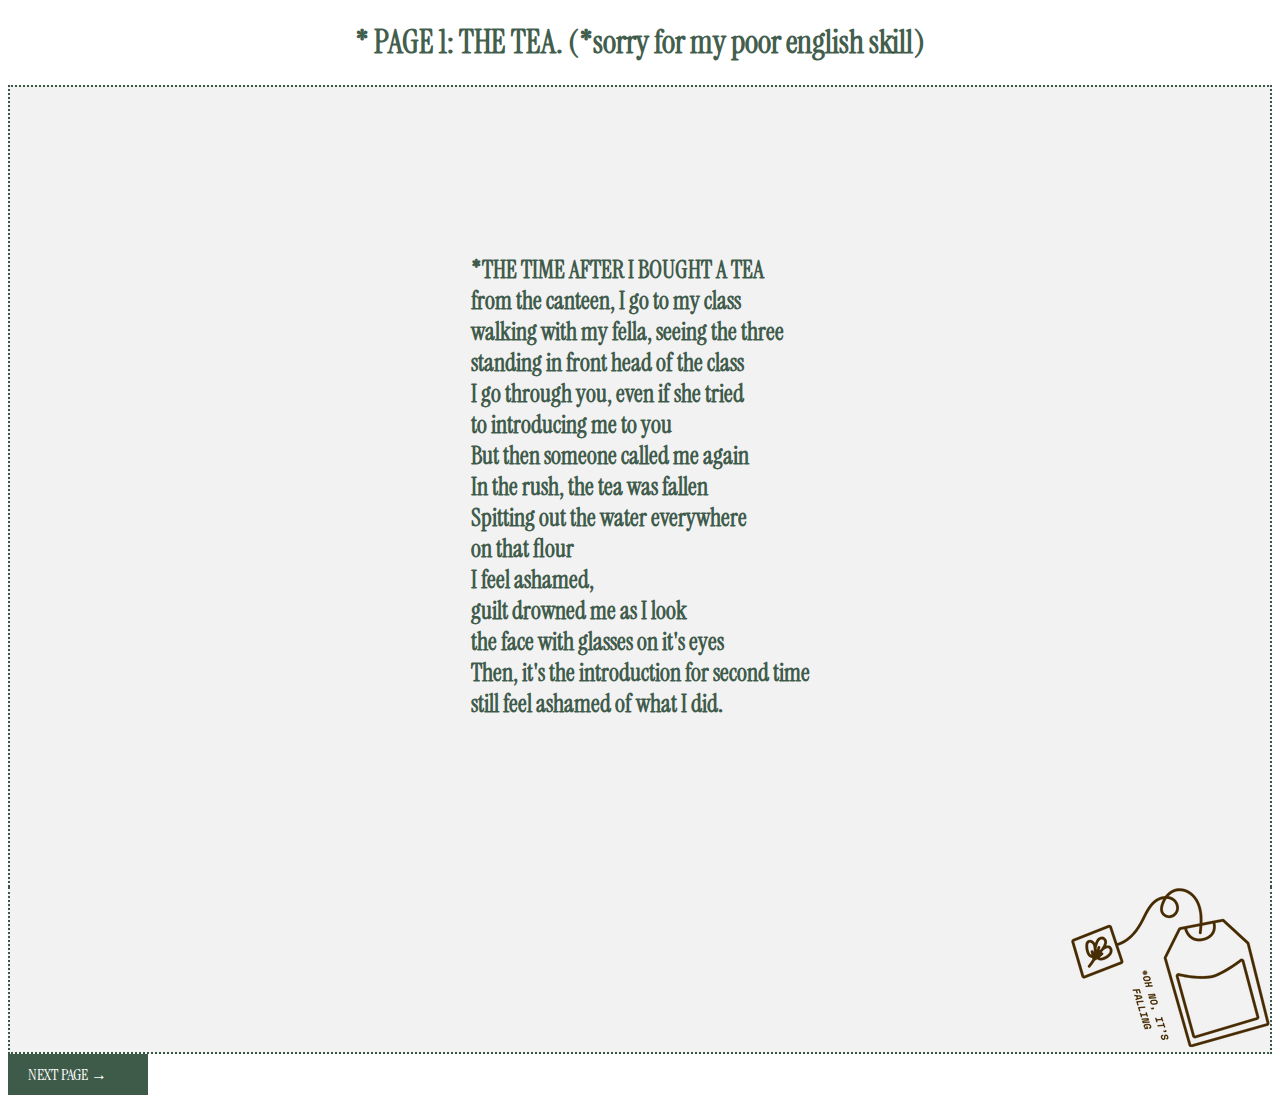
<file: index.html>
<!DOCTYPE html>
<html lang="en">
<head>
    <link href="https://fonts.googleapis.com/css2?family=Instrument+Serif&display=swap" rel="stylesheet">
    <meta name="viewport" content="width=device-width, initial-scale=1.0">
    <title>letterfor</title>
    <link rel="stylesheet" href="styles.css">
</head>
<body>

    <h1 class="tea">* PAGE 1: THE TEA. (*sorry for my poor english skill) </h1>
    <div class="content">

    <h2> *THE TIME AFTER I BOUGHT A TEA<br>

        from the canteen, I go to my class<br>
        walking with my fella, seeing the three<br>
        standing in front head of the class  <br>
        I go through you, even if she tried<br>
        to introducing me to you <br>
        But then someone called me again<br> 
        In the rush, the tea was fallen <br>
        Spitting out the water everywhere <br>
        on that flour <br>
        I feel ashamed, <br>
        guilt drowned me as I look <br>
        the face with glasses on it's eyes <br>
        Then, it's the introduction for second time<br>
        still feel ashamed of what I did. <br>

    </div>

    <div class="image-1">
    <img src="tea falls.png" alt="the flos">
    </div>
   

    <a href="page2.html" class="next-1">NEXT PAGE →</a>

    </body>
    </html>
</file>
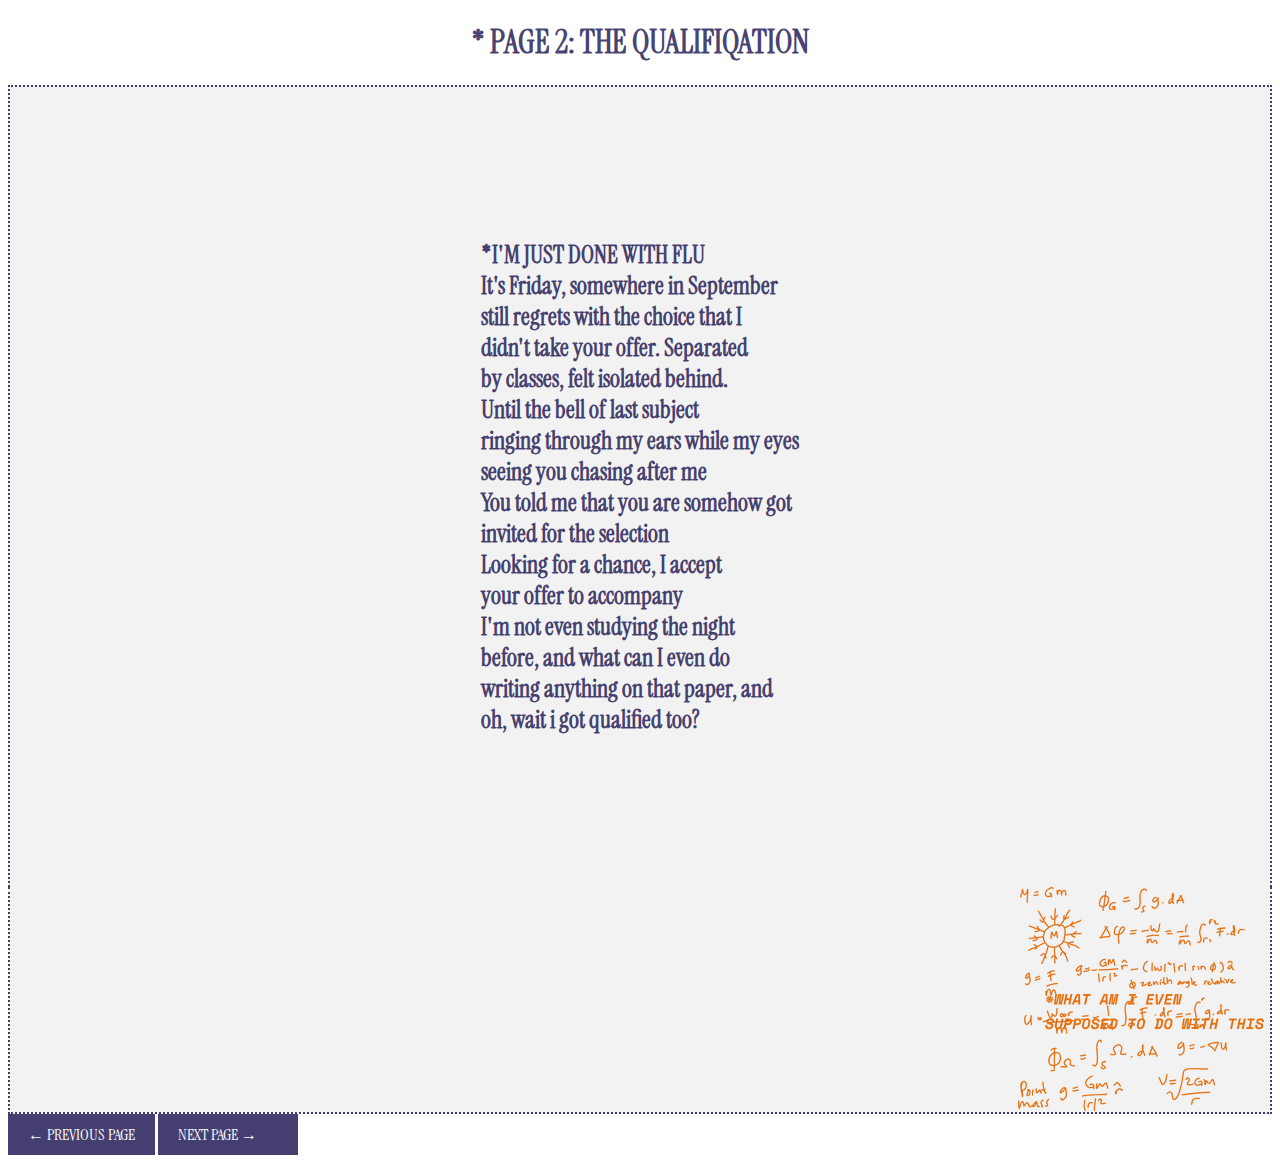
<file: page2.html>
<!DOCTYPE html>
<html lang="en">
<head>
    <link href="https://fonts.googleapis.com/css2?family=Instrument+Serif&display=swap" rel="stylesheet">
    <meta name="viewport" content="width=device-width, initial-scale=1.0">
    <title>the letter</title>
    <link rel="stylesheet" href="styles.css">
</head>
<body>

    <h1 class="physics">* PAGE 2: THE QUALIFIQATION</h1>
    <div class="content-2">

    <h2> *I'M JUST DONE WITH FLU<br>
        
        It's Friday, somewhere in September<br>
        still regrets with the choice that I <br>
        didn't take your offer. Separated <br>
        by classes, felt isolated behind.<br>
        Until the bell of last subject   <br>
        ringing through my ears while my eyes<br> 
        seeing you chasing after me<br>
        You told me that you are somehow got<br>
        invited for the selection<br>
        Looking for a chance, I accept<br>
        your offer to accompany <br>
        I'm not even studying the night <br>
        before, and what can I even do<br>
        writing anything on that paper, and <br>
        oh, wait i got qualified too?</h2>

    </div>

    <div class="image-2">
    <img src="physics.png" alt="the flos">
    </div>
   
            <a href="index.html" class="prev-2">← PREVIOUS PAGE</a>
          <a href="page3.html" class="next-2">NEXT PAGE →</a>
          
    </body>
    </html>
</file>
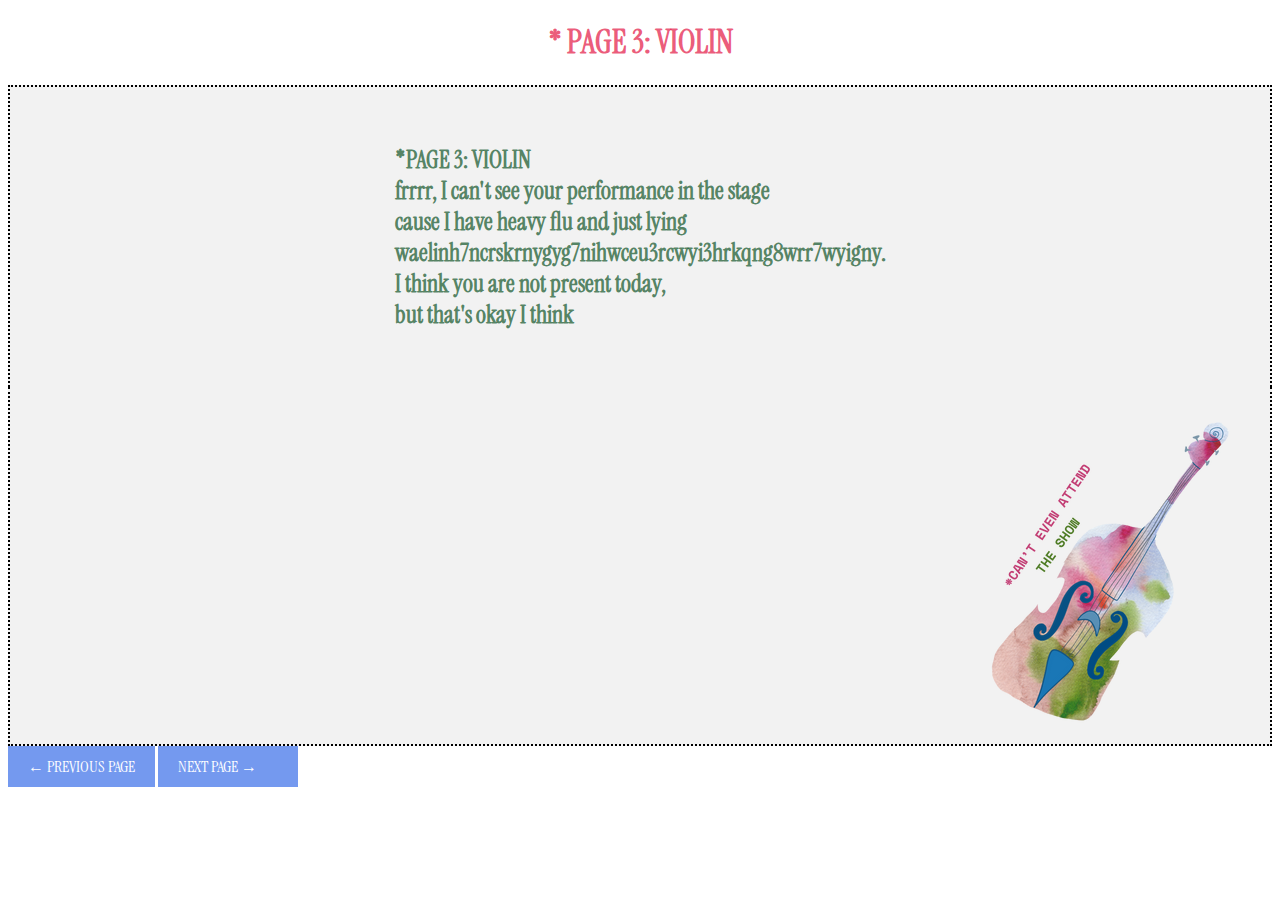
<file: page3.html>
<!DOCTYPE html>
<html lang="en">
<head>
    <link href="https://fonts.googleapis.com/css2?family=Instrument+Serif&display=swap" rel="stylesheet">
    <meta name="viewport" content="width=device-width, initial-scale=1.0">
    <title>the letter</title>
    <link rel="stylesheet" href="styles.css">
</head>
<body>

    <h1 class="choice">* PAGE 3: VIOLIN</h1>
    <div class="content-3">

    <h2> *PAGE 3: VIOLIN<br>

        frrrr, I can't see your performance in the stage<br>
        cause I have heavy flu and just lying <br>
        waelinh7ncrskrnygyg7nihwceu3rcwyi3hrkqng8wrr7wyigny. <br>
        I think you are not present today, <br>
        but that's okay I think </h2>

    </div>

    <div class="image-3">
    <img src="viola.png" alt="the flos">
    </div>

          <a href="page2.html" class="prev-3">← PREVIOUS PAGE</a>
          <a href="page4.html" class="next-3">NEXT PAGE →</a>
    </body>
    </html>
</file>
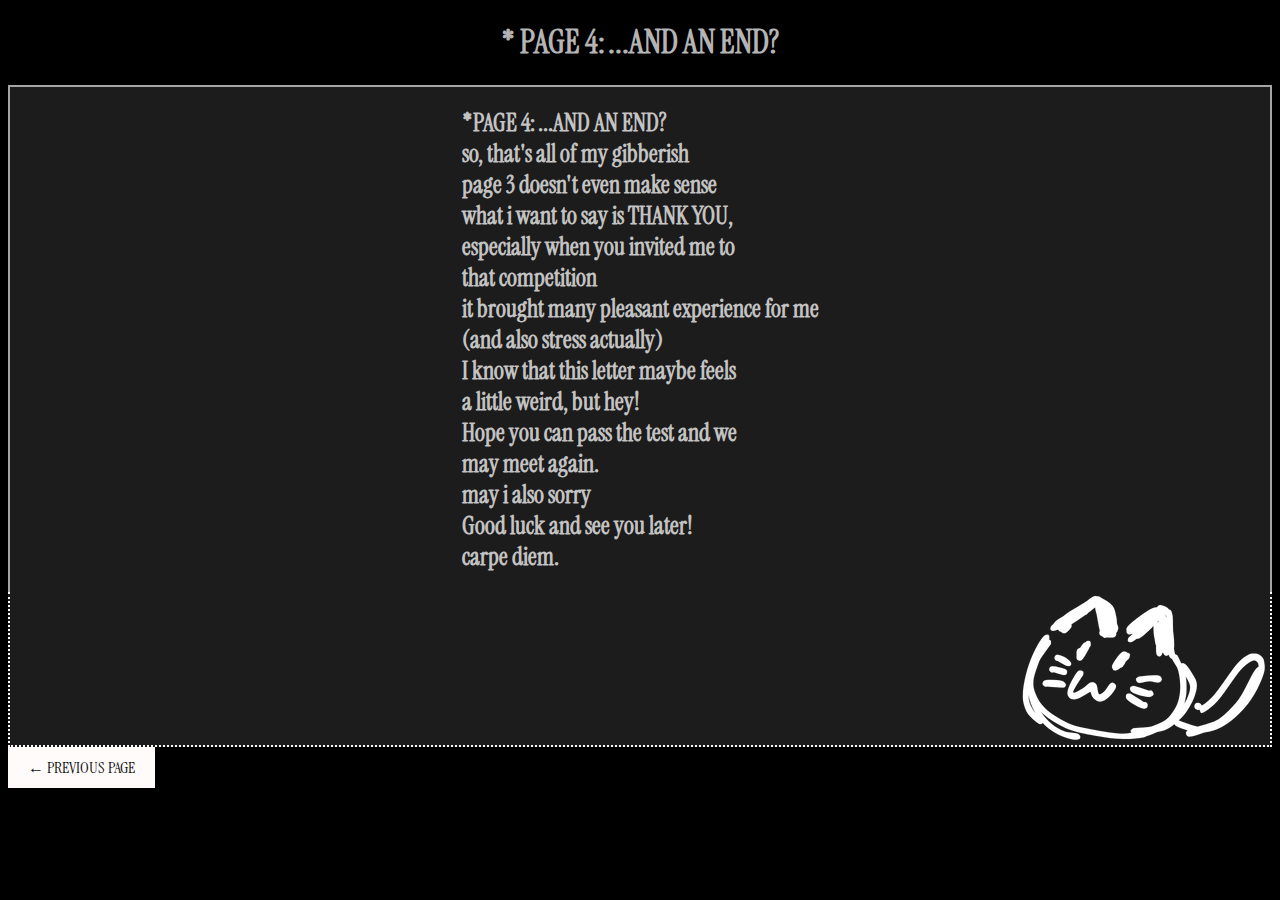
<file: page4.html>
<!DOCTYPE html>
<html lang="en">
<head>
    <link href="https://fonts.googleapis.com/css2?family=Instrument+Serif&display=swap" rel="stylesheet">
    <meta name="viewport" content="width=device-width, initial-scale=1.0">
    <title>the letter</title>
    <link rel="stylesheet" href="styles.css">
</head>
<body class="dark">

    <h1 class="continued">* PAGE 4: ...AND AN END?</h1>
    <div class="content-4">

    <h2> *PAGE 4: ...AND AN END?<br>

        so, that's all of my gibberish<br>
        page 3 doesn't even make sense <br>
        what i want to say is THANK YOU,<br>
        especially when you invited me to <br>
        that competition <br>
        it brought many pleasant experience for me<br> 
        (and also stress actually) <br>
        I know that this letter maybe feels<br>
        a little weird, but hey! <br>
        Hope you can pass the test and we <br>
        may meet again. <br>
        may i also sorry<br>
        Good luck and see you later! <br>
        carpe diem.<br> </h2>
    

    </div>

    <div class="image-4">
    <img src="doddle.png" alt="the flos">
    </div>

          <a href="page3.html" class="prev-4">← PREVIOUS PAGE</a>
    </body>
    </html>
</file>
<file: styles.css>
body{
    font-family: 'Instrument Serif', serif;
}

.dark{
    background-color: rgb(0, 0, 0);
}

.tea{
    display: flex;
    justify-content: center;
    align-items: center;
    color: rgba(4, 42, 18, 0.767);
}


.physics{
    display: flex;
    justify-content: center;
    align-items: center;
    color: rgba(12, 5, 69, 0.767);
}


.choice{
    display: flex;
    justify-content: center;
    align-items: center;
    color: rgba(229, 39, 80, 0.767);
}

.continued{
    display: flex;
    justify-content: center;
    align-items: center;
    color: rgba(241, 241, 241, 0.767);
}

.content{
    min-height: 800px;
    border : 2px rgba(4, 42, 18, 0.767) dotted;
    background-color: rgb(242, 242, 242);
    display: flex;
    justify-content: center;
    align-items: center;
    font-family: 'Instrument Serif', serif;
    padding-left: -100px;
    color: rgba(4, 42, 18, 0.767);
    border-bottom: none;
}

.content-2{
    min-height: 800px;
    border: 2px dotted rgba(12, 5, 69, 0.767);
    background-color: rgb(242, 242, 242);
    display: flex;
    justify-content: center;
    align-items: center;
    font-family: 'Instrument Serif', serif;
    padding-left: -100px;
    color: rgba(12, 5, 69, 0.767);
    border-bottom: none;
}

.content-3{
    min-height: 300px;
    border: 2px dotted black;
    background-color: rgb(242, 242, 242);
    display: flex;
    justify-content: center;
    align-items: center;
    font-family: 'Instrument Serif', serif;
    padding-left: -100px;
    color: rgba(35, 96, 54, 0.767);
    border-bottom: none;
}

.content-4{
    min-height: 500px;
    border: 2px solid rgb(166, 164, 164);
    background-color: rgb(29, 28, 28);
    display: flex;
    justify-content: center;
    align-items: center;
    font-family: 'Instrument Serif', serif;
    padding-left: -100px;
    color: rgba(251, 251, 251, 0.767);
    border-bottom: none;
}



.image-1{
    display: flex;
    justify-content: flex-end;
    align-items:flex-end ;
      border : 2px rgba(4, 42, 18, 0.767) dotted;
      border-top: none;
    background-color: rgb(242, 242, 242);
}

.image-2{
    display: flex;
    justify-content: flex-end;
    align-items:flex-end ;
      border: 2px rgba(12, 5, 69, 0.767) dotted;
      border-top: none;
    background-color: rgb(242, 242, 242);
}


.image-3{
    display: flex;
    justify-content: flex-end;
    align-items:flex-end ;
      border: 2px dotted black;
      border-top: none;
    background-color: rgb(242, 242, 242);
}

.image-4{
    display: flex;
    justify-content: flex-end;
    align-items:flex-end ;
      border: 2px dotted rgb(250, 249, 249);
      border-top: none;
    background-color: rgb(29, 28, 28);
}


.before{
    font-family: 'Instrument Serif', serif;
    background-color: rgb(0, 0, 0);
    color: white;
    border: none;
    min-height: 35px;
    min-width: 100px;
}

.next-1 {
    font-family: 'Instrument Serif', serif;
    background-color: rgba(4, 42, 18, 0.767);
    color: white;
    min-height: 21px;
    min-width: 100px;
    display: inline-block;
    padding: 10px 20px;
    text-decoration: none;
    border-radius: 0px;
    border: none;
}

.next-2 {
    font-family: 'Instrument Serif', serif;
    background-color: rgba(12, 5, 69, 0.767);
    color: white;
    min-height: 21px;
    min-width: 100px;
    display: inline-block;
    padding: 10px 20px;
    text-decoration: none;
    border-radius: 0px;
    border: none;
}

.next-3 {
    font-family: 'Instrument Serif', serif;
    background-color: rgb(116, 153, 239);
    color: white;
    min-height: 21px;
    min-width: 100px;
    display: inline-block;
    padding: 10px 20px;
    text-decoration: none;
    border-radius: 0px;
    border: none;
}


.prev-2 {
    font-family: 'Instrument Serif', serif;
    background-color: rgba(12, 5, 69, 0.767);
    color: white;
    min-height: 21px;
    min-width: 100px;
    display: inline-block;
    padding: 10px 20px;
    text-decoration: none;
    border-radius: 0px;
    border: none;
}

.prev-3 {
    font-family: 'Instrument Serif', serif;
    background-color: rgb(116, 153, 239);
    color: white;
    min-height: 21px;
    min-width: 100px;
    display: inline-block;
    padding: 10px 20px;
    text-decoration: none;
    border-radius: 0px;
    border: none;
}

.prev-4 {
    font-family: 'Instrument Serif', serif;
    background-color: rgb(255, 251, 251);
    color: rgb(16, 16, 16);
    min-height: 21px;
    min-width: 100px;
    display: inline-block;
    padding: 10px 20px;
    text-decoration: none;
    border-radius: 0px;
    border: none;
}
</file>
